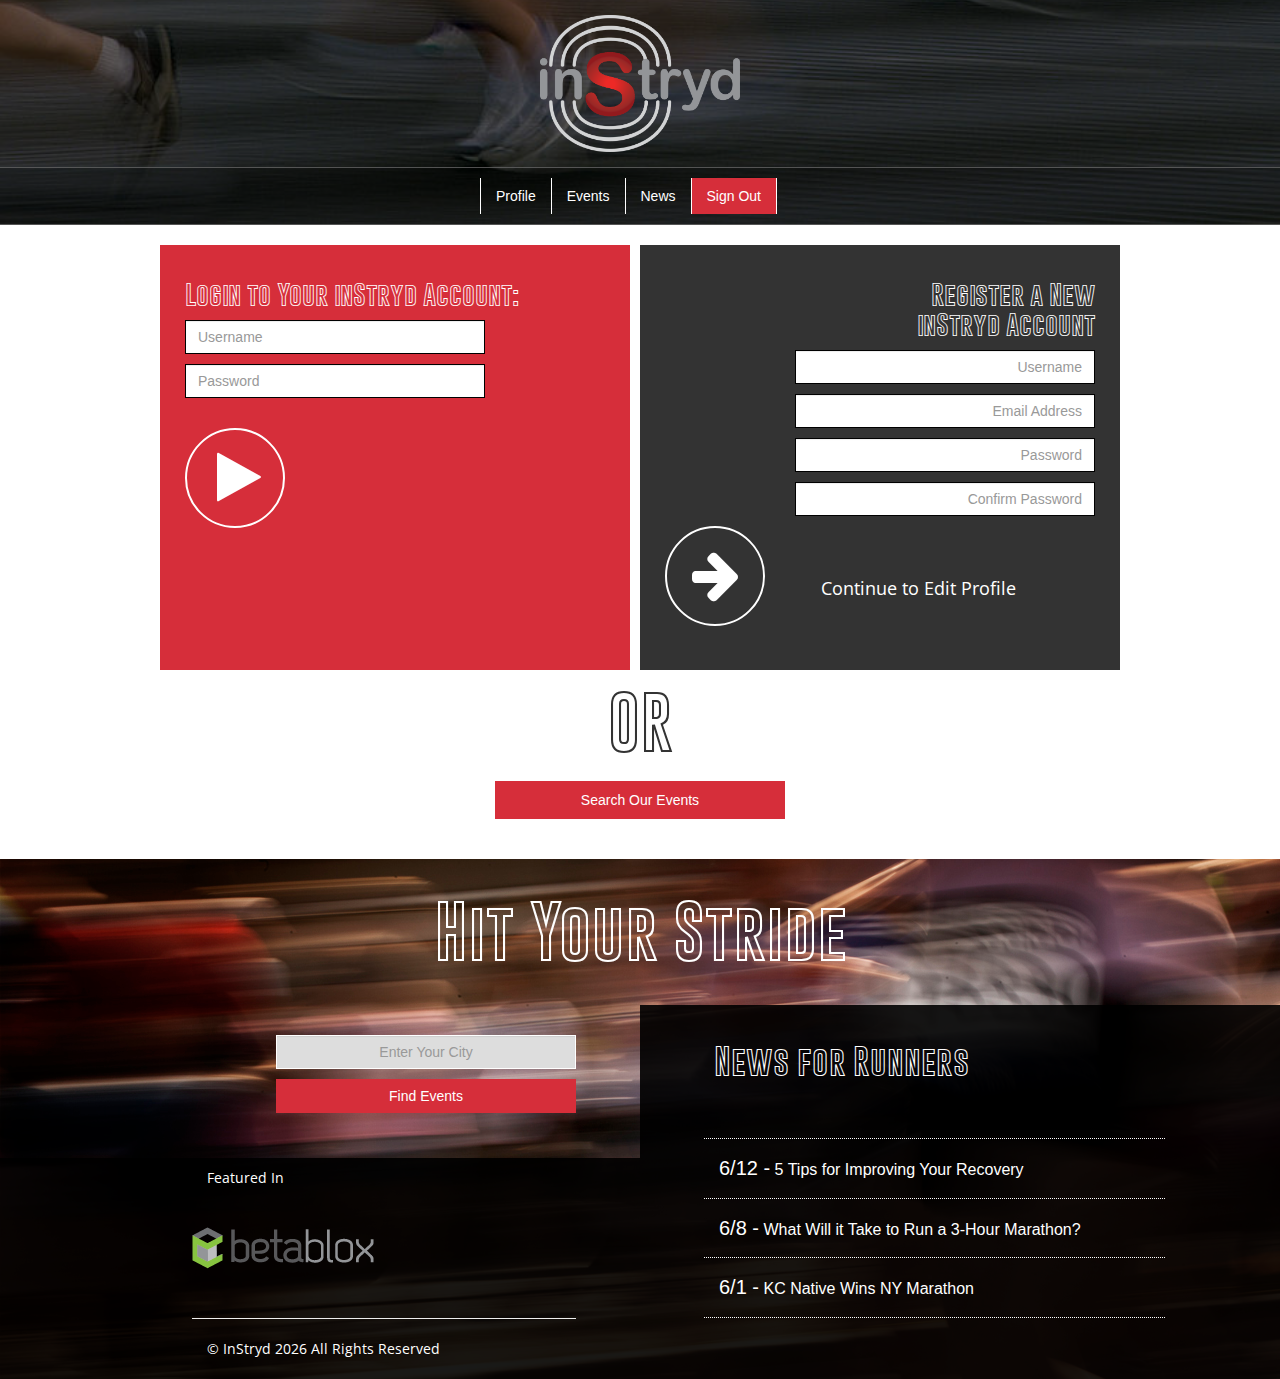
<file: login.html>
<!DOCTYPE HTML> 
<html lang="en">
	<head>
		<meta name="viewport" content="width=device-width, initial-scale=1">
		<title>Login or Register Your Instryd Account</title>
		<link rel="stylesheet" href="css/bootstrap.min.css" />
		<link rel="stylesheet" href="css/font-awesome.css" />
		<link rel="stylesheet" href="css/bigvideo.css" />
		<link rel="stylesheet" href="css/owl.carousel.css">
		<link rel="stylesheet" href="css/owl.theme.css">
		<link rel="stylesheet" href="css/powerup.css" />
	</head>
	<body>
		
		<header class="innerHeader">
			
			<div class="brandHeader">
				<div class="logoWrapper">
					<a href="index.html">
						<img src="img/logo.png" alt="InStryd Runners Portal Logo" />
					</a>
				</div>
			</div>
			
			<nav class="navbar navbar-default navbar-block" role="navigation">
			  <div class="container-fluid paddingTB10">
			    <!-- Brand and toggle get grouped for better mobile display -->
			    <div class="navbar-header">
			    </div>
			      <ul class="nav navbar-nav interiorNavBar">
			        <li><a href="profile.html">Profile</a></li>
			        <li><a href="search.html">Events</a></li>
			        <li><a href="#">News</a></li>
			        <li class="active"><a href="login.html">Sign Out</a></li>
			      </ul>
			  </div><!-- /.container-fluid -->
			</nav>
		</header>

		<section class="container">
			<div class="loginFormsContainer row">
				
				<div class="leftLoginWrapper col-md-6">
					<div>
						<h4>Login to Your inStryd Account:</h4>
						<input class="form-control" type="text" name="loginUsername" placeholder="Username" />
						<input class="form-control" type="password" name="loginPassword" placeholder="Password" />
					</div>
					<div>
						<div class="submitLoginWrapper">
							<a href="profile.html" class="loginSubmitButton"><i class="fa fa-4x fa-play"></i></a>
						</div>
					</div>
				</div>
				<div class="rightLoginWrapper col-md-6">
					<div class="clearfix">
						<h4>Register a New<br>inStryd Account</h4>
						<input type="text" class="form-control" placeholder="Username" />
						<input type="text" class="form-control" placeholder="Email Address" />
						<input type="password" class="form-control" placeholder="Password" />
						<input type="password" class="form-control" placeholder="Confirm Password" />
					</div>
					<div class="submitRegisterWrapper">
						<a href="profile.html" class="registerSubmitButton"><i class="fa fa-4x fa-arrow-right"></i></a>
					</div>
					<div class="registerLabelWrapper">
						<p>Continue to Edit Profile</p>
					</div>
				</div>
			
			</div>
			<div class="orRow row">
				<h3 class="orHeading">OR</h3>
			</div>
			<div class="goSearchRow row">
				<div class="col-sm-4 col-sm-offset-4">
					<a href="search.html" class="btn btn-block redButton">Search Our Events</a>
				</div>
			</div>
		</section>
		

		<footer> <!-- Start Footer -->
			<div class="footerContainer clearfix">
				<h2 class="footerTitle">Hit Your Stride</h2>
				<div class="leftFooterColumn">
					<div class="eventSearchFooterWrapper clearfix">
						<div class="searchBoxWrapper">
							<input class="form-control footerSearchBox" type="text" placeholder="Enter Your City" />
						</div>
						<div class="searchButtonWrapper">
							<a href="#" class="btn btn-block btnFooterSearch">Find Events</a>
						</div>
					</div>
					<div class="footerBlack copyrightWrapper clearfix">
						<div class="featuredFooterWrapper">
							<p>Featured In</p>
							<div class="featuredRow">
								<div class="footerFeaturedImage">
									<img src="img/BetaBloxLogo.png" />
								</div>
							</div>
							<hr>
							<p>&copy; InStryd <script>document.write(new Date().getFullYear())</script> All Rights Reserved</p>
						</div>
					</div>
				</div>
				<div class="footerBlack rightFooterColumn">
					<div class="newsWrapper">
						<h3>News for Runners</h3>
						<ul class="newsList">
							<li>
								<span>6/12 -</span> <a href="#">5 Tips for Improving Your Recovery</a>
							</li>
							<li>
								<span>6/8 -</span> <a href="#">What Will it Take to Run a 3-Hour Marathon?</a>
							</li>
							<li>
								<span>6/1 -</span> <a href="#">KC Native Wins NY Marathon</a>
							</li>
						</ul>
					</div>
				</div>
			</div>
		</footer> <!-- End Footer-->

		<!--<script src="http://ajax.googleapis.com/ajax/libs/jquery/1.11.1/jquery.min.js"></script>-->
		<script type="text/javascript" src="js/jquery.min.js"></script>
		<script type="text/javascript" src="js/owl.carousel.js"></script>
		<script type="text/javascript" src="js/main.js"></script>
	</body>
</html>
</file>
<file: css/bigvideo.css>
/*	BigVideo Styles 
	You may need to adjust these styles to get this working right in your design. 
*/
#big-video-wrap{overflow:hidden;position:fixed;height:100%;width:100%;top:0;left:0;}
#big-video-vid,#big-video-image{position:absolute;}
#big-video-control-container{position:fixed;bottom:20px;padding: 0 20px;width:100%;
  -webkit-transition-duration:0.6s;-moz-transition-duration:0.6s;-ms-transition-duration:0.6s;-o-transition-duration:0.6s;transition-duration:0.6s;}
#big-video-control{width:100%;height:16px;position:relative;}
#big-video-control-middle{margin: 0 56px 0 24px;}
#big-video-control-bar{width:100%;height:16px;position:relative;cursor:pointer;}
#big-video-control-progress{position:absolute;top:7px;height:3px;width:0%;background:#fff;}
#big-video-control-track{position:absolute;top:8px;height:1px;width:100%;background:#fff;}
#big-video-control-bound-left{left:0;}
#big-video-control-bound-right{right:-1px}
#big-video-control-track .ui-slider-handle {opacity:0;}
#big-video-control-playhead{left:30%;}
#big-video-control-play{position:absolute;top:0;left:0;height:16px;width:16px;background-image:url('bigvideo.png');}
#big-video-control-timer{position:absolute;top:1px;right:0;color:#fff;font-size:11px;}
#big-video-control-playhead,#big-video-control-bound-left,#big-video-control-bound-right{position:absolute;top:0;height:16px;width:1px;background:#fff;}
#big-video-control .ui-slider-handle{border-left:solid 1px #fff; width:16px;height:16px;position:absolute;top:-8px;}
.transparent{-ms-filter:"progid:DXImageTransform.Microsoft.Alpha(Opacity=0)";filter:alpha(opacity=0);-moz-opacity:0;-khtml-opacity:0;opacity:0;}
.vjs-big-play-button{display:none !important;}
.nav.left {left:-2000px;}
</file>
<file: css/powerup.css>
/* Imports */
@import url(http://fonts.googleapis.com/css?family=Open+Sans);

@font-face {
    font-family: hollow_bold_reg;
    src: url('../fonts/Gobold Hollow Bold.ttf') format('truetype'),
    	 url('../fonts/Gobold Hollow Bold.woff') format('woff');
    /*font-family: 'hollow_bold_reg', Arial, sans-serif;*/
}
@font-face {
    font-family: gobold_bold_reg;
    src: url('../fonts/Gobold Bold.ttf') format('truetype'),
    	 url('../fonts/Gobold Bold.woff') format('woff');
    /*font-family: 'gobold_bold_reg', Arial, sans-serif;*/
}
h1,h2,h3,h4,h5,h6 {
	font-family: 'hollow_bold_reg', Arial, sans-serif;
}
p {
	font-family: 'Open Sans', Arial, sans-serif;
}
/* Header Home */
	.homeHeader {
		background: url('../img/homeHeadBackground.jpg') bottom center no-repeat;
		background-repeat: no-repeat;
		-webkit-background-size: cover;
		-moz-background-size: cover;
		-o-background-size: cover;
		background-size: cover;
		margin-bottom: 40px;
	}
	.navbar-brand {
		width: 290px;
		text-align: center;
		padding: 10px 15px;
		font-size: 28px;
		line-height: 28px;
	}
	.homeHeader .navbar-default {
		border-radius: 0;
		border-color: rgba(100,100,100, 0.8);
		background-color: transparent;
		background-color: rgba(0,0,0,0.7);
		border-left: 0;
		border-right: 0;
	}
	.homeHeader .navbar {
		margin-bottom: 0;
	}
	.homeHeader .navbar-nav {
		float:right;
	}
	.homeHeader .navbar-nav>li>a {
		padding: 8px 15px;
	}
	.homeHeader li {
		padding: 0 5px;
		border-left: 1px solid #ffffff;
	}
	.navbar-default .navbar-nav>li>a {
		color: #fff;
	}
	.navbar-default .navbar-nav>li>a:hover, .navbar-default .navbar-nav>li>a:focus  {
		color: #ddd;
	}
	.homeHeader .navbar-brand {
		font-family: 'hollow_bold_reg', Arial, sans-serif;
		color:#fff;
		padding: 4px 15px 0 15px;
		max-width: 100%;
	}
	.homeHeader .navbar-brand img {
		max-height: 36px;
	}
	.rollerSection {
		background-color: rgba(0,0,0,0.7);
		margin:0;
		color: #fff;
	}

	.rollerFadeContainer a {
		max-width: 250px;
		float: left;
		margin-top: 15px;
		margin-left: 25px;
	}
	.rollerLogo {
		
		max-width: 100%;
		display: block;
		margin:auto;
	}

	.rollerIcon {
		width: 200px;
		display: block;
		float:right;
		margin-top: 20px;
		margin-bottom: 5px;
	}
	.contentRoller {

		position: relative;
	}
	.contentRoller h2 {
		text-align: center;
	}
	.contentRoller p {
		max-width: 320px;
		float:left;
		text-align: left;
		margin-top: 30px;
	}
	.navbar-collapse {
		border-top: none;
	}
	.rollerWrapper {
		width: 100%;
		position: absolute;
		top: 25%;
		-webkit-transition: all 1s ease;
		-moz-transition: all 1s ease;
		-o-transition: all 1s ease;
		transition: all 1s ease;
	}
	.rollerWrapper.inactive-top-top, .rollerWrapper.inactive-bottom-bottom {
		opacity: 0;
		-webkit-transition: all 1s ease;
		-moz-transition: all 1s ease;
		-o-transition: all 1s ease;
		transition: all 1s ease;
	}
	.rollerWrapper.inactive-top, .rollerWrapper.inactive-bottom {
		opacity:0.5;
		-webkit-transition: all 1s ease;
		-moz-transition: all 1s ease;
		-o-transition: all 1s ease;
		transition: all 1s ease;
	}
	.rollerWrapper.inactive-top-top {
		top:0;
		/*transform: translate(0,5%);*/
		-webkit-transition: all 1s ease;
		-moz-transition: all 1s ease;
		-o-transition: all 1s ease;
		transition: all 1s ease;
	}
	.rollerWrapper.inactive-top {
		top:5%;
		/*transform: translate(0,20%);*/
		-webkit-transition: all 1s ease;
		-moz-transition: all 1s ease;
		-o-transition: all 1s ease;
		transition: all 1s ease;
	}
	.rollerWrapper.inactive-bottom {
		top:75%;
		/*transform: translate(0,-20%);*/
		-webkit-transition: all 1s ease;
		-moz-transition: all 1s ease;
		-o-transition: all 1s ease;
		transition: all 1s ease;
	}
	.rollerWrapper.inactive-bottom-bottom {
		top:80%;
		/*transform: translate(0,-5%);*/
		-webkit-transition: all 1s ease;
		-moz-transition: all 1s ease;
		-o-transition: all 1s ease;
		transition: all 1s ease;
	}
	.rollerWrapper.inactive-top h2 {
		margin-top: 0;
		margin-bottom: 0;
		cursor: pointer;
		-webkit-transform: scale(0.8);
		-ms-transform: scale(0.8);
		-moz-transform: scale(0.8);
		-o-transform: scale(0.8);
		transform: scale(0.8);
		-webkit-transition: all 2s ease;
		-moz-transition: all 2s ease;
		-o-transition: all 2s ease;
		transition: all 2s ease;
	}
	.rollerWrapper.inactive-bottom h2 {
		margin-top: 0;
		margin-bottom: 0;
		cursor: pointer;
		-webkit-transform: scale(0.8);
		-ms-transform: scale(0.8);
		-moz-transform: scale(0.8);
		-o-transform: scale(0.8);
		transform: scale(0.8);
		-webkit-transition: all 2s ease;
		-moz-transition: all 2s ease;
		-o-transition: all 2s ease;
		transition: all 2s ease;	
	}
	.rollerWrapper.inactive-top-top h2 {
		-webkit-transform: scale(0.6);
		-ms-transform: scale(0.6);
		-moz-transform: scale(0.6);
		-o-transform: scale(0.6);
		transform: scale(0.6);
		-webkit-transition: all 1.5s ease;
		-moz-transition: all 1.5s ease;
		-o-transition: all 1.5s ease;
		transition: all 1.5s ease;
	}
	.rollerWrapper.inactive-bottom-bottom h2 {
		-webkit-transform: scale(0.6);
		-ms-transform: scale(0.6);
		-moz-transform: scale(0.6);
		-o-transform: scale(0.6);
		transform: scale(0.6);
		-webkit-transition: all 1.5s ease;
		-moz-transition: all 1.5s ease;
		-o-transition: all 1.5s ease;
		transition: all 1.5s ease;	
	}
	.rollerWrapper.active-middle h2 {
		-webkit-transition: all 1.1s ease;
		-moz-transition: all 1.1s ease;
		-o-transition: all 1.1s ease;
		transition: all 1.1s ease;	
	}
	.rollerWrapper.logoSlide.active-middle {
		margin-top: -100px;
	}
	.rollerWrapper.logoSlide.active-middle h2 {
		margin-bottom: 50px;
	}
	.logoSlide h1 {
		text-align: center;
	}
	.rollerFadeContainer {
		opacity: 0;
		display: block;
	}
	.active-middle .rollerFadeContainer {
		opacity: 1;
		display: block;
		-webkit-transition: opacity 1s ease-in 1s;
		-moz-transition: opacity 1s ease-in 1s;
		-o-transition: opacity 1s ease-in 1s;
		transition: opacity 1s ease-in 1s;
	}
	
	p.autoMag {
		display: block;
		width: 100%;
		max-width: 100%;
		float:none;
	}
	.autoMag a {
		display:block;
		float:none;
		margin:auto;
	}
	.friendWrapper {
		display: block;
		padding: 0;
		margin-top: 10px;
	}
	.friendWrapper li {
		display: inline-block;
		float: left;
		list-style: none;
		border-left: none;
	}
	.rollerFadeContainer .searchBoxWrapper {
		width: 60%;
		max-width: 100%;
		
		margin-top: 40px;
		margin-bottom: 10px;
		float: none;
	}
	.rollerFadeContainer .searchBoxWrapper p {
		margin-top: 0;
		margin-bottom: 15px;
		text-align: center;
		max-width: none;
	}
	.rollerFadeContainer .searchButtonWrapper {
		width: 60%;
		max-width: 100%;
		float: none;
	}
	.rollerFadeContainer .searchBox {
		border: none;
		border: 1px solid #fff;
		border-radius: 0;
		background-color: #ddd;
		color: #000;
		text-align: center;
	}
	.rollerFadeContainer .redButton {
		max-width: 100%;
		margin-left: 0;
	}


/* Header Interior */
	 .innerHeader {
		color: #fff;
		background: url('../img/headerBackground.jpg') bottom center no-repeat;
		-webkit-background-size: cover;
		-moz-background-size: cover;
		-o-background-size: cover;
		background-size: cover;
	}
	.innerHeader .brandHeader {
		background-color: rgba(0,0,0,0.6);
	}
	.logoWrapper {
		padding-top: 15px;
		padding-bottom: 15px;
		display: block;
		width: 200px;
		margin: auto;
	}
	.logoWrapper img {
		width: 200px;
		max-width: 100%;
	}
	.innerHeader .navbar-default {
		border-radius: 0;
		border-color: rgba(100,100,100, 0.8);
		background-color: transparent;
		background-color: rgba(0,0,0,0.7);
		border-left: 0;
		border-right: 0;
	}
	.innerHeader .navbar-nav {
		float: none; 
		margin:auto;
		width: 320px;
	}
	.interiorNavBar {
		border-left: 1px solid #fff;
	}
	.interiorNavBar li {
		border-right: 1px solid #fff;
		padding-left: 0;
		padding-right: 0;
	}
	.interiorNavBar li a {
		padding: 8px 15px;
	}
	.navbar-default .navbar-nav>.active>a, .navbar-default .navbar-nav>.active>a:hover, .navbar-default .navbar-nav>.active>a:focus {
		background-color: #d62e3a;
		color: #fff;
	}
	.paddingTB10 {
		padding-top: 10px; 
		padding-bottom: 10px; 
	}

@media screen and (max-width: 767px) {
	.rollerIcon {
		display: none;
	}
	.rollerFadeContainer p {
		float:none;
		display: block;
		width: 100%;
		margin:auto;
		margin-top: 25px;
	}
	.rollerFadeContainer a {
		float: none;
		display: block;
		width: 100%;
		margin:auto;
		margin-top: 25px;
	}
	.navbar-brand {
		display: block;
		width: 290px;
		margin:auto;
		margin-bottom: 15px;
	}
	.navbar-nav li {
		display: inline-block;
		padding: 0;
	}	
	.homeHeader .navbar-nav>li>a {
		padding: 8px 10px;
	}
}
@media screen and (max-width: 500px) {
	
	.rollerWrapper.logoSlide.active-middle h2 {
		margin-bottom: 25px;
	}
	.rollerFadeContainer p {
		margin-top: 0;
	}
	.rollerFadeContainer a {
		margin-top: 10px;
	}
}

/* General Container and Body Styles */
	.container {
		max-width: 960px;
	}
	a {
		color: #d62e3a;
	}
	a:hover {
		color: #d60110;
		text-decoration: none;
	}
	li {
		list-style: none;
	}
	.redButton {
		color: #fff;
		background-color: #d62e3a;
		border-radius: 0;
		border:3px solid #d62e3a; 
	}
	.whiteButton {
		color: #fff;
		background-color: transparent;
		border-radius: 0; 
		border:2px solid #fff; 
	}
	.redButton:hover {
		color: #fff;
		background-color:#d60110;
		border-color:#d60110;
	}
	.whiteButton:hover {
		color: #333;
		background-color: #fff;
	}
	.btn-block {
		margin-bottom: 15px;
	}
	.socialList {

	}
	.socialItem {
		display: inline-block;
		background-color: #333;
		height: 25px;
		width: 25px;
		color: #fff;
		margin-left: 5px;
	}
	.socialItem i {
		width: 25px;
		text-align: center;
		line-height: 25px;
	}
/* Typography Styles */

/* Carousel Styles */
	.profileBadge {
		display: inline-block;
		margin-right: 10px;
		padding-bottom: 10px;
	}
	.profileBadge img {
		height: 50px;
	}
	
	/*.upcomingCarouselItem {
		display: inline-block;
		margin-right: 10px;
		padding-bottom: 10px;
	}
	.upcomingCarouselItem img {
		height: 75px;
	}
	.pastCarouselItem {
		display: inline-block;
		margin-right: 10px;
		padding-bottom: 10px;
	}
	.pastCarouselItem img {
		height: 100px;	
	}*/
	#favorites .favoritesCarouselItem {
		margin-right: 10px;
	}

	#favorites .favoritesCarouselItem img{
		display: block;
		width: 100%;
		height: auto;
	}
	#upcoming .upcomingCarouselItem {
		margin-right: 10px;
	}

	#upcoming .upcomingCarouselItem img{
		display: block;
		width: 100%;
		height: auto;
	}
	#past .pastCarouselItem {
		margin-right: 10px;
	}

	#past .pastCarouselItem img{
		display: block;
		width: 100%;
		height: auto;
	}

	#gallery .galleryCarouselItem {
		margin-right: 10px;
	}

	#gallery .galleryCarouselItem img{
		display: block;
		width: 100%;
		height: auto;
	}


	.owl-carousel {
		position: relative;
	}
	.owl-theme .owl-controls {
		position: absolute;	
		top: 35%;
		width: 100%;
	}
	.owl-theme .owl-controls .owl-buttons div {
		background-color: transparent;
		color: #000;
		font-size: 30px;
		padding:0;
		margin:0;
	}
	.owl-theme .owl-controls .owl-buttons .owl-next {
		float: right;
		margin-right: -21px;
	}
	.owl-theme .owl-controls .owl-buttons .owl-prev {
		float: left;
		margin-left: -31px;
	}
	
	.owl-pagination {
		display: none;
	}
	@media screen and (max-width:777px) {
		.owl-theme .owl-controls .owl-buttons .owl-next {
			position: absolute;
			margin-right: 0;
			right:10px;
		}
		.owl-theme .owl-controls .owl-buttons .owl-prev {
			position: absolute;
			margin-left: 0;
			left:0;
		}	
	}

/* Form Styles */

	.form-control:focus {
		border-color: #d62e3a;
		box-shadow: 0 0 8px rgba(214,46,58,0.6)
	}

/* Custom Page Styles */
	/* Home Page Styles */
	.benefitsToggleWrapper {
		background: url('../img/toggleBackground.jpg') no-repeat bottom center;
		background-color: rgba(0,0,0,0.6);
		background-size: 100%;
		background-repeat: no-repeat;
	}
	.benefitsHeader {
		text-align: center;
		color: #ffffff;
		padding-top: 50px;
		padding-bottom: 50px;
		font-size: 48px;
	}
	.accordionSelectButton {
		width: 50%;
		display: inline-block;
		padding-top:25px;
		padding-bottom:25px;
	}
	
	#organizersButton {
		float: left;
	}
	#runnersButton {
		float: right;
	}
	#organizersButton h3 {
		text-align: right;
		padding-right: 150px;
	}
	#runnersButton h3 {
		text-align: left;
		padding-left: 150px;
	}
	.accordionSelectButton.active {
		background-color: #fff;
	}
	
	.accordionSelectButton h3 {
		margin:0;
		color: #fff;
		font-size: 32px;
	}
	.accordionSelectButton.active h3 {
		font-family: 'gobold_bold_reg', Arial, sans-serif;
		text-align: center;
		font-weight: bolder;
		text-shadow: -1px -1px 0px #000,1px 1px 0px #000;
		color: #d62e3a;
	}
	/*.accordionSelectButton:hover h3 {
		color: #ccc;
		cursor: pointer;
	}
	.accordionSelectButton.active:hover h3 {

		color: #d60110;
		cursor: pointer;
	}*/
	.userBenefitsContainer {

	}
	.toggleButtonWrapper {
		position: relative;
	}
	.absoluteAmpersand {
		position:absolute;
		background-color: #333;
		border: 2px solid #fff;
		border-radius: 50%;
		height: 60px;
		width: 60px;
		display: inline-block;
		top:12px;
		left: 50%;
		margin-left:-30px;
	}
	.absoluteAmpersand p {
		font-family: 'hollow_bold_reg', Arial, sans-serif;
		font-size: 48px;
		color: #fff;
		text-align: center;
		line-height: 60px;
		margin:0;
		padding:0;
	}
	@media screen and (max-width: 829px) {
		#organizersButton h3 {
			text-align: center;
			padding-right: 50px;
		}
		#runnersButton h3 {
			text-align: center;
			padding-left: 50px;
		}
	}
	@media screen and (max-width: 629px) {
		#organizersButton h3 {
			font-size: 20px;
			padding-right: 30px;
		}
		#runnersButton h3 {
			font-size: 20px;
			padding-left: 30px;
		}
		.benefitsToggleWrapper {
			background-size: 100% 100%;
		}
	}
	.verticalAccordion {
		border-left: 2px solid #666;
		padding-left: 0;
		vertical-align: middle;
		height: 350px;
		margin-top: 40px;
		margin-left:15px;
		-webkit-transition: all 1s ease; 
		-moz-transition: all 1s ease; 
		-o-transition: all 1s ease; 
		transition: all 1s ease; 
	}
	.verticalAccordion li {
		vertical-align: top;
		border-right: 2px inset #666;
		width: 19%;
		height: 350px;
		display: inline-block;
		-webkit-transition: all 1s ease; 
		-moz-transition: all 1s ease; 
		-o-transition: all 1s ease; 
		transition: all 1s ease; 
	}
	.verticalAccordion li.accordionActive {
		width: 40%;
		vertical-align: top;
	}
	.accordionToggleWrapper {
		display: block;
		width: 110px;
		height: 110px;
		border-radius: 50%;
		border: 2px solid #666;
		margin:auto;
		margin-top: 122px;
		margin-bottom: 20px;
		-webkit-transition: margin-top 0.5s ease; 
		-moz-transition: margin-top 0.5s ease; 
		-o-transition: margin-top 0.5s ease; 
		transition: margin-top 0.5s ease; 
	}
	.accordionActive .accordionToggleWrapper {
		margin-top: 40px;
		
	}
	.accordionToggleWrapper:hover {
		box-shadow: 0px 0px 4px 2px #ff0000;
		cursor: pointer;

	}
	.accordionToggleWrapper img {
		margin-top: 5px;
		margin-left: 5px;
	}
	.accordionSwitchWrapper {
		display:none;
	}
	.accordionSwitchWrapper.active {
		display: block;
	}
	.verticalAccordion li.accordionActive img {

	}
	.verticalAccordion li h4 {
		font-family: 'Open Sans', Arial, sans-serif;
		opacity: 0;
		text-align: center;
	}
	.verticalAccordion li p {
		
		opacity: 0;
		margin-left: 25px;
		margin-right: 25px;
	}
	.verticalAccordion li.accordionActive h4 {
		
		opacity: 1;
		-webkit-transition: opacity 1s ease 0.8s; 
		-moz-transition: opacity 1s ease 0.8s; 
		-o-transition: opacity 1s ease 0.8s; 
		transition: opacity 1s ease 0.8s; 
	}
	.verticalAccordion li.accordionActive p {
		
		opacity: 1;
		-webkit-transition: opacity 1s ease 0.8s; 
		-moz-transition: opacity 1s ease 0.8s; 
		-o-transition: opacity 1s ease 0.8s; 
		transition: opacity 1s ease 0.8s; 
	}
	@media screen and (max-width: 767px) {
		.verticalAccordion {
			position:static;
			border-left: none;
			height: auto;
		}
		.accordionToggleWrapper {
			margin:0;
			display: block;
		}
		.verticalAccordion li {
			position:static;
			border-right:none;
			display:block;
			width:100%;
			height: 100px;
			vertical-align: middle;
			margin-top: 40px;
			margin-bottom: 40px;
		}
		.verticalAccordion li.accordionActive {
			position: static;
			width:100%;
			height: 250px;
			
		}
		.verticalAccordion li.accordionActive p {
			display: block;
			max-width: 320px;
			margin:auto;
		}
		.accordionToggleWrapper {
			margin: auto;
		}
	}

	/* Login Page Styles */
	.loginFormsContainer input {
		margin-bottom: 10px;
		border-radius: 0;
		border-color: #000;
		max-width: 300px;
	}
	.loginFormsContainer h4 {
		line-height: 30px;
		font-size: 24px;
	}
	.leftLoginWrapper {
		border-right:10px inset #fff;
		background-color: #d62e3a;
		color: #fff;
		padding: 25px;
		height:425px;
	}
	.rightLoginWrapper {
		height:425px;
		background-color: #333;
		color: #fff;
		padding: 25px;
	}
	.rightLoginWrapper h4, .rightLoginWrapper input {
		float: right;
		text-align: right;
		clear: both;
	}
	.submitLoginWrapper {
		margin-top: 30px;
	}
	.loginSubmitButton {
		color: #fff;
		width: 100px;
		height: 100px;
		border: 2px solid #fff;
		border-radius: 50%;
		display: inline-block;
		padding-top:20px;
		padding-left: 30px;
		-webkit-transition: all 500ms ease-out;
	    -moz-transition: all 500ms ease-out;
	    -o-transition: all 500ms ease-out;
	    transition: all 500ms ease-out;
	}
	.loginSubmitButton:hover {
		color:#333;
		border-color: #333;
		-webkit-transform: rotate(360deg);
		-moz-transform: rotate(360deg);
		-ms-transform: rotate(360deg);
		-o-transform: rotate(360deg);
		transform: rotate(360deg)
		-webkit-transition: all 500ms ease-out;
	    -moz-transition: all 500ms ease-out;
	    -o-transition: all 500ms ease-out;
	    transition: all 500ms ease-out;
	}
	.registerSubmitButton {
		color: #fff;
		width: 100px;
		height: 100px;
		border: 2px solid #fff;
		border-radius: 50%;
		display: inline-block;
		padding-top:20px;
		padding-left: 25px;
		-webkit-transition: all 500ms ease-out;
	    -moz-transition: all 500ms ease-out;
	    -o-transition: all 500ms ease-out;
	    transition: all 500ms ease-out;
	}
	.registerSubmitButton:hover {
		color: #d62e3a;
		border-color: #d62e3a;
		-webkit-transform: rotate(360deg);
		-moz-transform: rotate(360deg);
		-ms-transform: rotate(360deg);
		-o-transform: rotate(360deg);
		transform: rotate(360deg)
		-webkit-transition: all 500ms ease-out;
	    -moz-transition: all 500ms ease-out;
	    -o-transition: all 500ms ease-out;
	    transition: all 500ms ease-out;
	}
	.submitRegisterWrapper, .registerLabelWrapper {
		display: inline-block;
	}
	.submitRegisterWrapper {
		margin-bottom: 15px;
	}
	.registerLabelWrapper {

	}
	.registerLabelWrapper p {
		width: 300px;
		text-align: center;
		font-size: 18px;
	}

	.goSearchRow {
		margin-bottom: ;
	}
	.orRow {
		margin-bottom: 15px;
	}
	.orHeading {
		text-align: center;
		font-size: 60px;
	}

	@media screen and (max-width: 991px) {
		.leftLoginWrapper {
			border-right: none;
			border-bottom: 10px solid #fff;
			height: 350px;
		}
	}

	/* Search Page Styles */
	.filterTitle h2 {
		font-family: 'Open Sans', Arial, sans-serif;
		padding-left: 25px;
		color: #fff;
	}
	.filterControls {
		margin-bottom: 15px;
	}
	.filterControls ul {
		margin-top: 20px;
		border: 2px solid #fff;
		padding: 5px;
		width: auto;
		display: inline-block;
	}
	.filterControls li {
		display: inline-block;
		width: auto;
		border-right: 1px solid #fff;
		padding-left: 15px;
		padding-right: 15px;
	}
	.filterControls li:last-child {
		border: none;
	}
	.filterControls a {
		color: #fff;
	}
	.filterControls a:hover {
		color: #d62e3a;
		text-decoration: none;
	}
	.displayTypeContainer {
		display: inline-block;
		width: auto;
	}
	.displayGridWrapper, .displayRowWrapper {
		vertical-align: top;
		display: inline-block;
		border: 2px solid #333;
		height: 34px; 
		width: 34px; 
		margin-top: 20px;
		margin-left: 10px;
		background-color: #fff;
	}
	.displayGridWrapper.active, .displayRowWrapper.active {
		background-color: #d62e3a;
	}
	.displayTypeButton {
		color: #333;
	}
	.displayTypeButton i {
		text-align: center;
		width: 100%;
		line-height: 34px;
	}
	.displayTypeButton:hover {
		color: #d62e3a;
		text-decoration: none; 
	}
	.active .displayTypeButton {
		color: #fff;
	}
	.active .displayTypeButton:hover {
		color: #333;
	}
	.mapSearchContainer {
		margin-bottom: 50px;
	}
	.searchFormContainer {
		height: 500px;
		background-color:#333;
		color: #fff;
		margin-bottom: 50px;
	}
	.topForm {
		margin-bottom: 20px;
		padding-top: 5px;
	}
	.topForm h4 {
		font-family: 'Open Sans', Arial, sans-serif;
		margin-top: 15px;
	}
	.checkboxWrapper {
		padding-left: 20px;
	}
	.checkboxWrapper label {
		font-size: 18px;
		font-weight: normal;
	}
	.checkboxWrapper input {
		color: #fff;
		border-color: #fff;
	}
	.dateLabel {
		margin-bottom: 10px;
		margin-top: 10px;
	}
	.featuredWrapper {
		margin-bottom: 40px;
	}
	.featuredContainerTitle {
		font-family: 'Open Sans', Arial, sans-serif;
	}
	.featuredEventNotice {
		text-align: center;
	}
	.featuredEventImageWrapper {
		height: 210px;
		overflow: hidden;
	}
	.featuredEventImage {
		width: auto;
		min-width: 100%;
		min-height: 210px;
		max-height: 100%;
		float: right;
	}
	.featuredEventText {
		border-right: 1px solid #999;
		border-left: 1px solid #999;
		padding: 10px;
		padding-top: 50px;
	}
	.featuredEventText h4 {
		font-family: 'Open Sans', Arial, sans-serif;
		margin-top: 0;
		margin-left: 10px;
	}
	.featuredEventIconBackground {
		position: absolute;
		top: 172px;
		width: 100%;
		margin-left: -15px;
	}
	.featuredEventIconWrapper {
		width: 76px;
		height: 76px;
		background-color: #d62e3a;
		margin:auto;
		border-radius: 50%;
		border: 3px solid #fff;
	}
	.featuredEventIcon {
		color: #fff;
		line-height: 72px;
		width: 100%;
		display: block;
		text-align: center;
		font-weight: 700;
		font-size: 20px;
	}
	.featuredEventNotice:hover {
		cursor: pointer;
	}
	.featuredEventNotice a {
		color: #fff;
		display: block;
		width: 100%;
		padding-top: 12px;
		padding-bottom: 12px;
	}
	.featuredEventNotice a:hover {
		text-decoration: none;
	}
	.redNotice {
		background-color: #ed1c24;
	}
	.blueNotice {
		background-color: #00aeef;
	}
	.greenNotice {
		background-color: #197b30;
	}
	.redNotice:hover {
		background-color: #c8181f;
	}
	.blueNotice:hover {
		background-color: #0087b9;
	}
	.greenNotice:hover {
		background-color: #135b24;
	}
	@media screen and (max-width: 500px) {
		.displayTypeContainer, .displayTypeContainer ul {
			width: 100%;
			display:none;
		}
		.filterControls li {
			padding:0 10px;
			
			text-align: center;
			border-right:0;
		}
	}

	/* Event Page Styles */
	.eventCallToAction {
		padding-top: 40px;
		padding-bottom: 25px;
		margin-top: 20px;
		margin-bottom: 20px;
		background-size: 100%;
		background-position: center center;
	}
	.eventCallToAction.top {
		background-image: url('../img/topSignup.jpg');
		background-size: 100%;
		background-repeat: no-repeat;
	}
	.eventCallToAction.bottom {
		background-image: url('../img/bottomSignup.jpg');
		background-size: 100%;
		background-repeat: no-repeat;
	}
	.eventMap  {
		max-width: 100%;
		border: 3px solid #333;
	}
	.eventLogo {
		max-width: 100%;
	}
	.locationDataWrapper {
		margin-top: 20px;
		font-size: 18px;
	}
	.favoritesNumber {
		background-color: #d62e3a;
		display: inline-block;
		color: #fff;
		height: 50px;
		width: 50px;
		border-radius: 50%;
		line-height: 50px;
		text-align: center;
	}
	.favoritesLabel {
		font-family: 'Open Sans', Arial, sans-serif;
		font-weight: bold;
		font-size: 20px;
		display: inline-block;
		line-height: 50px;
		margin-left: 20px;
	}
	.eventSocialList {
		margin-top: 20px;
	}
	.participantsListWrapper {

	}
	.participantsList {
		padding-left: 0;
	}
	.participantsListItem {
		margin-right: 5px;
		display: inline-block;
	
	}
	.participantsListItem img {
		max-height: 50px;
	}
	.notificationsWrapper .btn-block {
		width: 80%; 
		margin:auto;
		margin-bottom: 15px;
	}

	/* Profile Page Styles */
	.profileModuleTitle {
		font-family: 'Open Sans', Arial, sans-serif;
	}
	.profileHeader {
		display: block;
		margin:auto;
		margin-top: 40px;
		background-color: #333;
		border: 2px solid #000;
		color: #fff;
		
		overflow: visible;
	}
	.profileBodyWrapper, .bioRow, .pastEventsRow, .badgesRow, .profileHeader {
		max-width: 960px;
		width: 99%;
		display: block;
		margin: auto;
	}
	
	.badgesRow > div {
		margin-top: -80px;
	}
	.profileUsername {
		margin-left: 15px;
	}
	.profileTagline {
		margin-left: 30px;
	}
	.profileUserWrapper {
		
		display: block;
		margin-left: 30px;
		margin-bottom: 20px;
	}
	.profilePictureWrapper {
		width: auto;
	}
	.profilePictureWrapper img {
		width: 300px;
		max-width: 100%;
		border: 2px solid #000;
		display: block;
		margin:auto;
	}
	.profileHeadRight {
		height: 100%;
		
	}
	.essentialDataWrapper {
		background-color: #111;
		border: 2px solid #000;
		margin: 0 0 20px 0;
		height: 100%;
		width: 100%;
		color: #fff;
	}
	.essentialDataWrapper .redButton {
		margin-top: 35px;
		padding: 4px 12px;
	}
	.essentialDataTitle {
		font-family: 'Open Sans', Arial, sans-serif;
		text-align: center; 
		color: #fff;
	}
	h5.essentialDataTitle {
		text-align: left;
		padding-left: 15px;
		color: #fff;
	}
	.essentialDataList {

	}

@media screen and (max-width:767px) {
	.essentialDataWrapper {
		width: 100%;
		margin: 0;
	}
}

/* Footer Styles */
	footer {
		color: #fff;
		background: url('../img/footerBackground.jpg');
		margin-top: 25px;
	}
	.leftFooterColumn {
		width: 50%;
		float: left;
	}
	.rightFooterColumn {
		width: 50%;
		float: right;

	}
	.footerContainer {

	}
	.footerTitle {
		margin: 0;
		font-size: 60px;
		text-align: center;
		padding-top: 40px;
		padding-bottom: 40px;
	}
	.eventSearchFooterWrapper {
		padding: 30px 10% 30px 20%;
	}
	.searchBoxWrapper {
		width: 60%;
		max-width: 100%;
		min-width: 300px;
		margin-bottom: 10px;
		float: right;
	}
	.searchButtonWrapper {
		width: 60%;
		max-width: 100%;
		min-width: 300px;
		float: right;
	}
	.footerSearchBox {
		border: none;
		border: 1px solid #fff;
		border-radius: 0;
		background-color: #ddd;
		color: #000;
		text-align: center;
	}
	
	.btnFooterSearch {
		background-color: #d62e3a;
		color: #fff; 
		border-radius: 0; 
	}
	.btnFooterSearch:hover {
		color: #fff; 
		background-color: #d60110;
	}
	.footerBlack {
		background-color: #111;
		background-color: rgba(0,0,0,0.9);
	}
	.copyrightWrapper {
		padding-top: 10px;
		padding-bottom: 10px;
	}
	.featuredFooterWrapper {
		width: 70%;
		max-width: 100%;
		min-width: 300px;
		float:right;
		padding-right: 10%;
	}
	.featuredFooterWrapper p {
		margin-left: 15px;
	}
	.footerFeaturedImage {
		width: 100%;
		height: 100px;
		max-height: 100px;
	}
	.footerFeaturedImage img {
		max-width: 182px;
		display: inline-block;
	}
	.newsWrapper {
		height: 374px;
		padding:20px 0 40px 10%;
	}
	.newsWrapper h3 {
		font-size: 30px;
		margin-bottom: 60px;
		margin-left: 10px;
	}
	.newsList {
		border-top: 1px dotted #fff;
		padding-left: 0;
		margin: 0;
		width: 80%;
		max-width: 100%;
		min-width: 300px;
	}
	.newsList li {
		list-style: none;
		font-size: 16px;
		padding: 15px 0 15px 15px;
		border-bottom: 1px dotted #fff;
	}
	.newsList a {
		color: #fff; 
	}
	.newsList a:hover {
		color: #eee;
		text-decoration: none;
		cursor: pointer;
	}
	.newsList li span {
		font-size: 20px;
	}
	.newsList li a:hover {
		color: #d62e3a;
	}


/* Media Queries */

@media screen and (max-width: 976px) {
	.profileHeader {
		width: 100%;
		height: auto;
		min-height: 100%; 
		max-height: 100%;
	}

	.leftFooterColumn {
		width: 100%;
	}
	.rightFooterColumn {
		width: 100%;
	}
	.footerBlack {
		background-color: #111;
	}
	.featuredFooterWrapper {
		width: 100%;
		padding-left: 10%;
		padding-right: 10%;
	}
	.eventSearchFooterWrapper {
		width: 100%;
		padding-right: 20%;
		padding-left: 20%;
		padding-top: 0;
	}
	.newsWrapper {
		padding-left: 10%;
		padding-right: 10%;	
	}
	.newsList {
		width: 100%;
	}
	.searchBoxWrapper {
		width: 100%;
		min-width: 100%;
	}
	.searchButtonWrapper {
		width: 100%;
		min-width: 100%;
	}
	.rollerFadeContainer .searchBoxWrapper {
		min-width: 100%;
		margin: auto;
	}
}

@media screen and (max-width: 767px) {
	.interiorNavBar, .interiorNavBar li {
		border:none;
	}
	.innerHeader .navbar-nav {
		width: 305px;
	}
	.newsWrapper {
		padding:0;
	}
}
</file>
